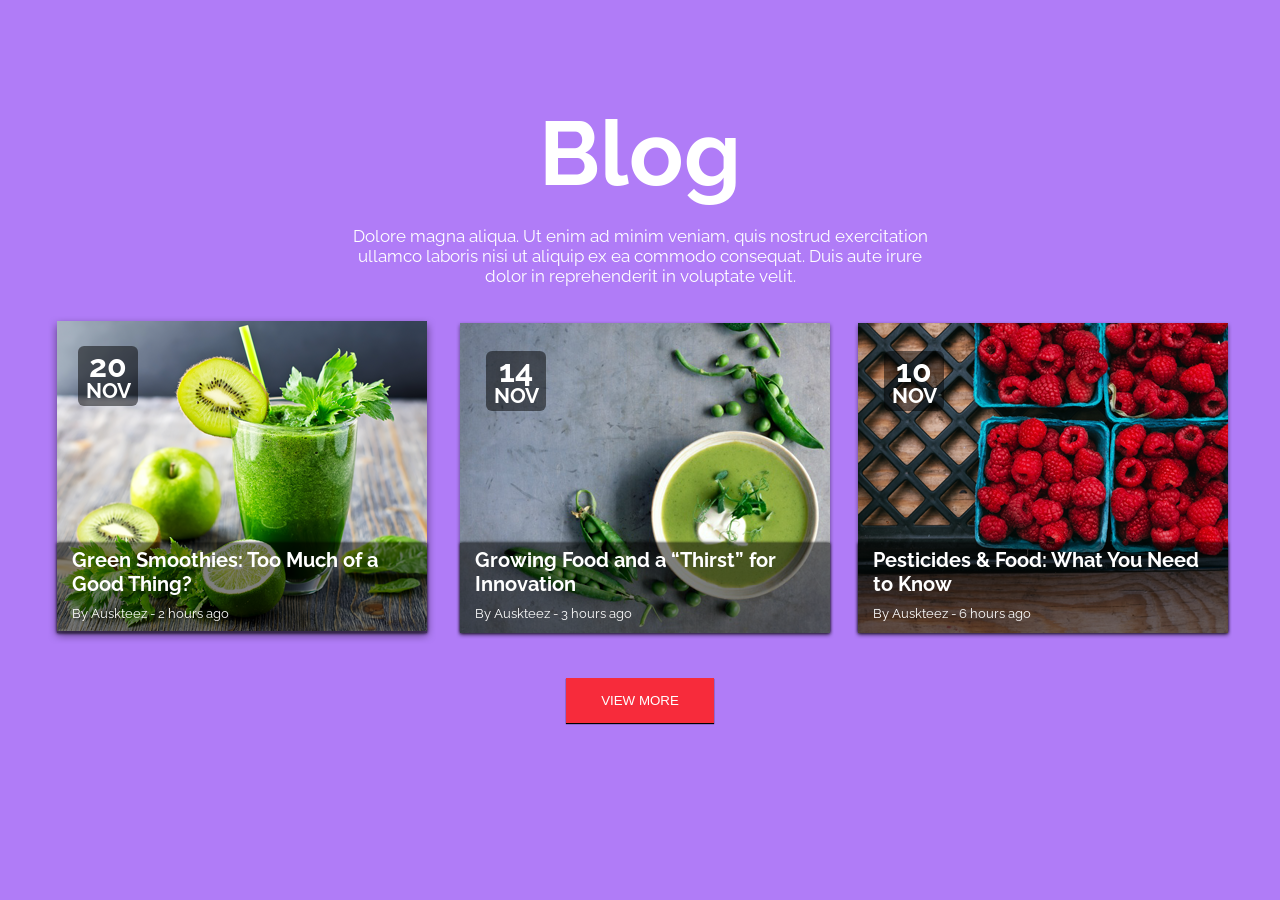
<file: hwPart1/index.html>
<!DOCTYPE html>
<html lang="en">
<head>
    <meta charset="UTF-8">
    <link rel="preconnect" href="https://fonts.googleapis.com">
    <link rel="preconnect" href="https://fonts.gstatic.com" crossorigin>
    <link href="https://fonts.googleapis.com/css2?family=Playfair+Display&family=Raleway:wght@300;400;700&display=swap" rel="stylesheet">
    <link rel="stylesheet" href="src/styles/stylesheet.css">
    <title>Blog</title>
</head>
<body>
    <main>
        <section class="blog">
            <div class="blog_title-wrapper">
                <h1 class="blog__title">Blog</h1>
                <div class="blog__text-wrapper">
                    <p>
                        Dolore magna aliqua. Ut enim ad minim veniam, quis nostrud exercitation ullamco laboris nisi ut aliquip ex ea commodo consequat. Duis aute irure dolor in reprehenderit in voluptate velit.
                    </p>
                </div>
                <ul class="blog__list">
                    <li class="blog__item blog__item-1">
                        <a href="#" class="blog__item-a">
                            <article class="blog__block">
                                <div class="img_wrapper">
                                    <img src="src/img/img.png" alt="Green">
                                </div>
                                <div class="blog__date"><span>20</span><span>nov</span></div>
                                <div class="conteiner-1">
                                    <h2 class="blog__article-content">Green Smoothies: Too Much of a Good Thing?</h2>
                                    <div class="blog__article-footer"><span>By Auskteez - 2 hours ago</span></div>
                                </div>
                            </article>
                        </a>
                    </li>
                    <li class="blog__item blog__item-2">
                        <a href="#" class="blog__item-a">
                            <article class="blog__block">
                                <div class="img_wrapper">
                                    <img src="src/img/img-2.png" alt="Soup">
                                </div>
                                <div class="blog__date"><span>14</span><span>nov</span></div>
                                <div class="conteiner-2">
                                    <h2 class="blog__article-content">Growing Food and a “Thirst” for Innovation</h2>
                                    <div class="blog__article-footer"><span>By Auskteez - 3 hours ago</span></div>
                                </div>
                            </article>
                        </a>
                    </li>
                    <li class="blog__item blog__item-3">
                        <a href="#" class="blog__item-a">
                            <article class="blog__block">
                                <div class="img_wrapper">
                                    <img src="src/img/img-3.png" alt="Strawberry">
                                </div>
                                <div class="blog__date"><span>10</span><span>nov</span></div>
                                <div class="conteiner-3">
                                    <h2 class="blog__article-content">Pesticides & Food: What You Need to Know</h2>
                                    <div class="blog__article-footer"><span>By Auskteez - 6 hours ago</span></div>
                                </div>
                            </article>
                        </a>
                    </li>
                </ul>
                <button class="button">view more</button>
            </div>
        </section>
    </main>
</body>
</html>
</file>
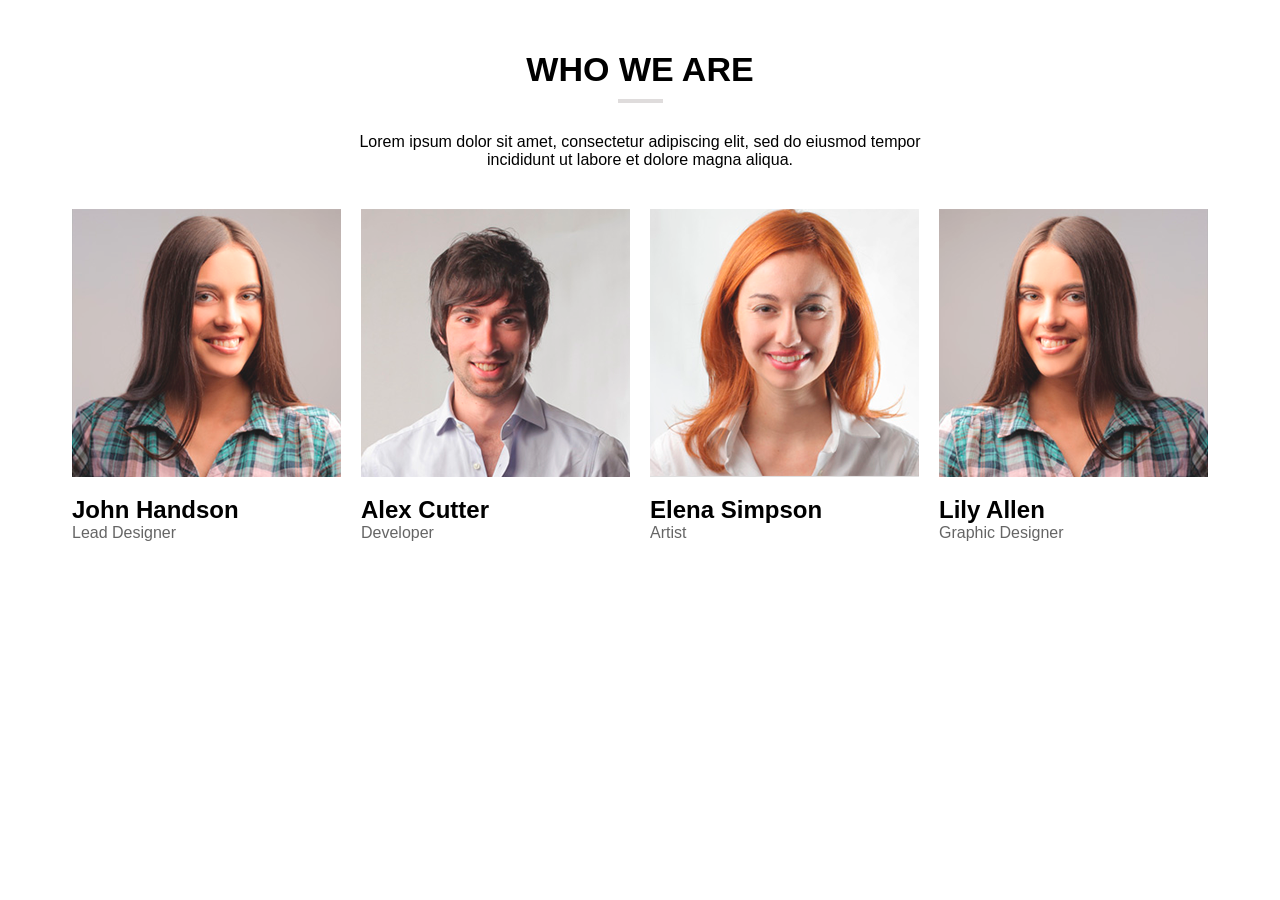
<file: hwPart2/index.html>
<!DOCTYPE html>
<html lang="en">
<head>
    <meta charset="UTF-8">
    <link rel="preconnect" href="https://fonts.googleapis.com">
    <link rel="preconnect" href="https://fonts.gstatic.com" crossorigin>
    <link href="https://fonts.googleapis.com/css2?family=Playfair+Display&family=Raleway:wght@300;400;700&display=swap" rel="stylesheet">
    <link rel="stylesheet" href="src/styles/stylesheet.css">
    <title>Who we are</title>
</head>
<body>
    <main>
        <section class="we-are">
            <h1 class="we-are__title">who we are</h1>
            <div class="span-wrapper"><span></span></div>
            <div class="we-are__text">
                <p>Lorem ipsum dolor sit amet, consectetur adipiscing elit, sed do eiusmod tempor
                    incididunt ut labore et dolore magna aliqua.</p>
            </div>
            <ul class="we-are__list">
                <li class="we-are__item">
                    <div class="we-are__img-holder we-are__img-holder-1"><img src="src/img/photo/05.png" alt="photo"></div>
                    <h2 class="we-are__name-title">John Handson</h2>
                    <div class="we-are__spec"><span>Lead Designer</span></div>
                    <div class="we-are__icon-holder">
                        <div class="we-are__icon">
                            <a class="icon-wrap" href="#"><img src="src/img/icon/Twitter.png" alt="Twitter"></a>
                            <a class="icon-wrap" href="#"><img src="src/img/icon/FB.png" alt="FaceBook"></a>
                            <a class="icon-wrap" href="#"><img src="src/img/icon/G+.png" alt="Google+"></a>
                        </div>
                    </div>
                </li>
                <li class="we-are__item">
                    <div class="we-are__img-holder"><img src="src/img/photo/01 (3).png" alt="photo"></div>
                    <h2 class="we-are__name-title">Alex Cutter</h2>
                    <div class="we-are__spec"><span>Developer</span></div>
                    <div class="we-are__icon-holder">
                        <div class="we-are__icon">
                            <a class="icon-wrap" href="#"><img src="src/img/icon/Twitter.png" alt="Twitter"></a>
                            <a class="icon-wrap" href="#"><img src="src/img/icon/FB.png" alt="FaceBook"></a>
                            <a class="icon-wrap" href="#"><img src="src/img/icon/G+.png" alt="Google+"></a>
                        </div>
                    </div>
                </li>
                <li class="we-are__item">
                    <div class="we-are__img-holder"><img src="src/img/photo/02 (3).png" alt="photo"></div>
                    <h2 class="we-are__name-title">Elena Simpson</h2>
                    <div class="we-are__spec"><span>Artist</span></div>
                    <div class="we-are__icon-holder">
                        <div class="we-are__icon">
                            <a class="icon-wrap" href="#"><img src="src/img/icon/Twitter.png" alt="Twitter"></a>
                            <a class="icon-wrap" href="#"><img src="src/img/icon/FB.png" alt="FaceBook"></a>
                            <a class="icon-wrap" href="#"><img src="src/img/icon/G+.png" alt="Google+"></a>
                        </div>
                    </div>
                </li>
                <li class="we-are__item">
                    <div class="we-are__img-holder"><img src="src/img/photo/05.png" alt="photo"></div>
                    <h2 class="we-are__name-title">Lily Allen</h2>
                    <div class="we-are__spec"><span>Graphic Designer</span></div>
                    <div class="we-are__icon-holder">
                        <div class="we-are__icon">
                            <a class="icon-wrap" href="#"><img src="src/img/icon/Twitter.png" alt="Twitter"></a>
                            <a class="icon-wrap" href="#"><img src="src/img/icon/FB.png" alt="FaceBook"></a>
                            <a class="icon-wrap" href="#"><img src="src/img/icon/G+.png" alt="Google+"></a>
                        </div>
                    </div>
                </li>
            </ul>
        </section>
    </main>
</body>
</html>
</file>
<file: hwPart1/src/styles/stylesheet.css>
* {
    margin: 0;
    padding: 0;
    box-sizing: border-box;
}

img {
    max-width: 100%;
}

body {
    background-color: #B07CF7;
    font-family: 'Raleway', sans-serif;
}

.blog, .button {
    color: white;
}

.blog__title {
    padding: 100px 0 20px;
    font-size: 90px;
}

.blog_title-wrapper {
    text-align: center;
    display: flex;
    flex-direction: column;
    align-items: center;
}

.blog__item-a {
    text-decoration: none;
    color: white;
    display: block;
    transition: all ease-in-out 0.3s;
}

.blog__text-wrapper {
    width: 600px;
    font-size: 17px;
    padding-bottom: 30px;
    max-width: 100%;
}

.blog__block {
    position: relative;
}

.blog__article-content {
    font-size: 20px;
}

.blog__article-footer {
    font-size: 13px;
    padding-top: 10px;
}

.blog__list {
    display: flex;
    flex-wrap: wrap;
    align-items: center;
    justify-content: center;
    list-style: none;
    margin-bottom: 30px;
}

.blog__item {
    padding: 0 10px;
}

.blog__date {
    display: flex;
    flex-direction: column;
    justify-content: center;
    align-items: center;
    height: 60px;
    width: 60px;
    background-color: rgba(0, 0, 0, .5);
    border-radius: 10%;
    position: absolute;
    left: 30px;
    top: 30px;
    color: white;
    font-size: 21px;
    font-weight: 700;
    text-transform: uppercase;
    line-height: 0.95;
}

.blog__date span:first-child {
    font-size: 32px;
}

.conteiner-1, .conteiner-2, .conteiner-3  {
    position: absolute;
    background-color: rgba(0, 0, 0, .5);
    box-shadow: 0 0 3px black;
    text-align: start;
    padding: 5px 15px;
}

.conteiner-1 {
    max-width: 370px;
    height: 90px;
    left: 9px;
    bottom: 15px;
}

.conteiner-2 {
    max-width: 370px;
    height: 90px;
    left: 4px;
    bottom: 10px;
}

.conteiner-3 {
    max-width: 370px;
    height: 90px;
    left: 4px;
    bottom: 10px;
}

.button {
    padding: 15px 35px;
    background-color: #F72B3B;
    border: 0;
    box-shadow: 0 1px 1px black;
    text-transform: uppercase;
    cursor: pointer;
}

.blog__item-a:hover {
    filter: drop-shadow(0 0 5px #F72B3B);
}
</file>
<file: hwPart2/src/styles/stylesheet.css>
* {
    margin: 0;
    padding: 0;
    box-sizing: border-box;
}

img {
    max-width: 100%;
}

body {
    font-family: 'Lato', sans-serif;
}

.we-are {
    display: flex;
    flex-direction: column;
    align-items: center;
    padding-top: 50px;
}

.we-are__title {
    font-size: 34px;
    text-transform: uppercase;
    padding-bottom: 10px;
}

.we-are__text {
    font-size: 16px;
    max-width: 600px;
    text-align: center;
    padding-top: 30px;
    padding-bottom: 40px;
}

.we-are__list {
    display: flex;
    flex-wrap: wrap;
    list-style: none;
}

.we-are__item {
    position: relative;
    margin: 0 10px;
    transition: all ease-in-out 0.5s;
}

.we-are__name-title {
    padding-top: 15px;
}

.we-are__spec {
    opacity: 0.6;
}

.we-are__img-holder {
    display: block;
}

.we-are__img-holder-1 {
    transform: scaleX(-1);
}

.we-are__icon-holder {
    background-color: #00B6DE;
    height: 268px;
    width: 100%;
    position: absolute;
    top: 0;
    display: none;
    transition: all ease-in-out 0.5s;
}

.span-wrapper {
    display: block;
    background-color: #DFDCDC;
    width: 45px;
    height: 4px;
}

.we-are__icon {
    display: flex;
    flex-wrap: wrap;
    justify-content: center;
    position: absolute;
    left: 25%;
    top: 40%;
}

.icon-wrap {
    display: block;
    background-color: #00CCE9;
    height: 40px;
    width: 40px;
    text-align: center;
    margin: 0 2px;
    padding: 10px;
}

.we-are__item:hover .we-are__icon-holder {
    display: block;
}
</file>
